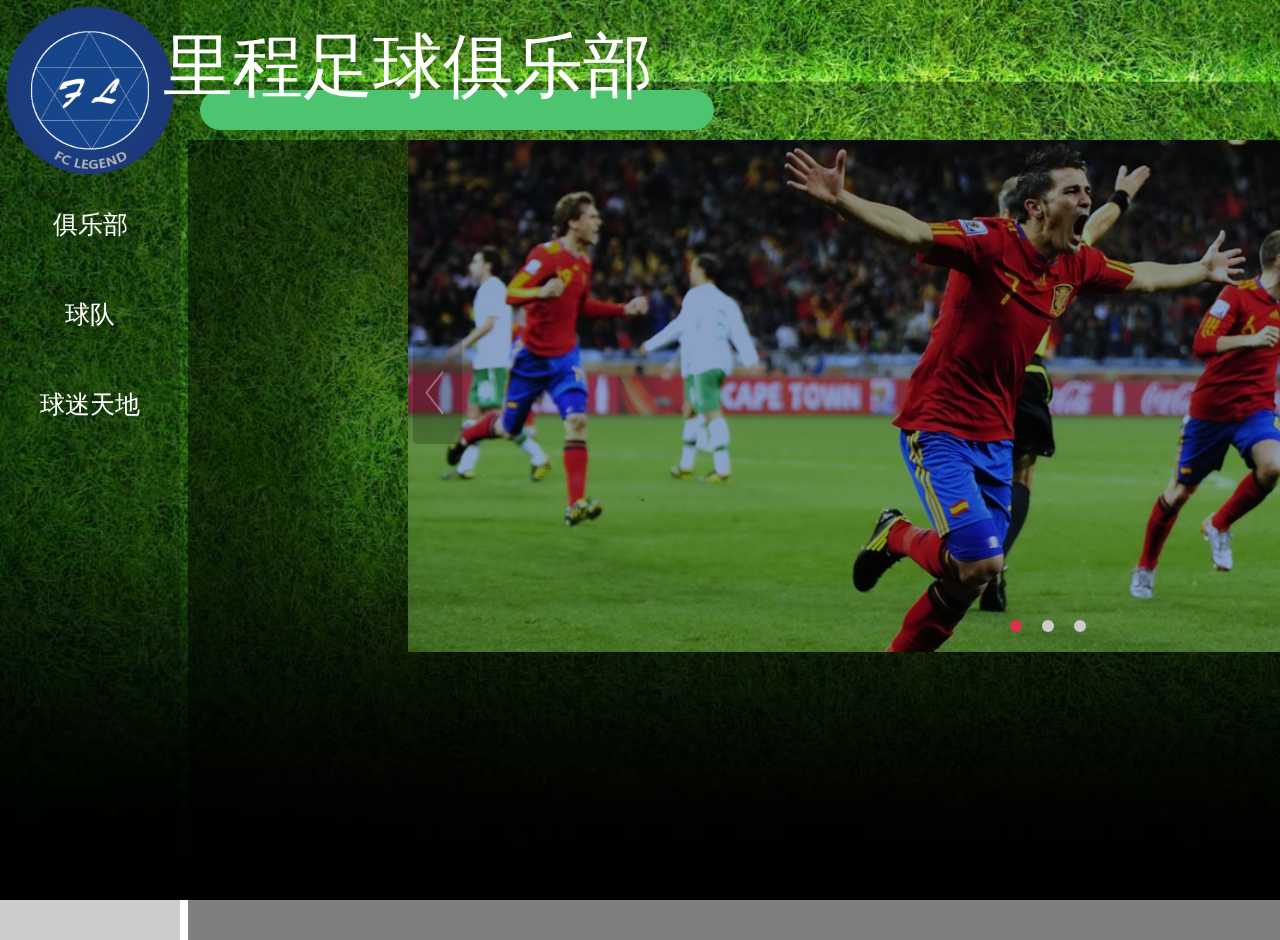
<file: 主页/index.html>
<html>
	<head>
		<meta charset='utf-8' />
		<script src="jquery.js"></script>
		<script type="text/javascript" src="jquery.SuperSlide.2.1.1.js"></script>
		<script type="text/javascript">		
			$(document).ready(function(){
				var i;
				$(".prev,.next").hover(function(){
					$(this).stop(true,false).fadeTo("show",0.9);
				},function(){
					$(this).stop(true,false).fadeTo("show",0.4);
				});
				$(".banner-box").slide({
					titCell:".hd ul",
					mainCell:".bd ul",
					effect:"fold",
					interTime:2500,
					delayTime:500,
					autoPlay:true,
					autoPage:true, 
					trigger:"click" 
				});
				
				$("#img1").hover(function(){
					$("#text1").fadeIn();
					for(i=0;i<1;i++){
						var story = document.getElementById('sto1');
  						var s = document.getElementById('show1');
  						var a = story.innerHTML.slice("");
						var i = 0;
						timer=setInterval(function(){
							s.innerHTML=story.innerHTML.substring(0,i)
							i++;
							if(s.innerHTML==story.innerHTML){clearInterval(timer);};
						},20);
					}
				},function(){
					$("#text1").fadeOut();
					clearInterval(timer);
					s.innerHTML="";
				});
				$("#img2").hover(function(){
					$("#text2").fadeIn();
					for(i=0;i<1;i++){
						var story = document.getElementById('sto2');
  						var s = document.getElementById('show2');
  						var a = story.innerHTML.slice("");
						var i = 0;
						timer=setInterval(function(){
							s.innerHTML=story.innerHTML.substring(0,i)
							i++;
							if(s.innerHTML==story.innerHTML){clearInterval(timer);};
						},20);
					}
				},function(){
					$("#text2").fadeOut();
					clearInterval(timer);
					s.innerHTML="";
				});
				$("#img3").hover(function(){
					$("#text3").fadeIn();
					for(i=0;i<1;i++){
						var story = document.getElementById('sto3');
  						var s = document.getElementById('show3');
  						var a = story.innerHTML.slice("");
						var i = 0;
						timer=setInterval(function(){
							s.innerHTML=story.innerHTML.substring(0,i)
							i++;
							if(s.innerHTML==story.innerHTML){clearInterval(timer);};
						},20);
					}
				},function(){
					$("#text3").fadeOut();
					clearInterval(timer);
					s.innerHTML="";
				});
			});
		</script>
	</head>

	
	<style type="text/css">
		*
		{
			margin: 0px;
			padding: 0px;
		}
		.navigation
		{
			width: 180px;
			height: 940px;
			background-color: rgba(0,0,0,0.2);
			z-index: 3;
		}
		.navigation ul
		{
			list-style:none;
		}
		.div_inline{ 
			display:inline;
			float: left;
		}
		.title{
			font-size: 70;
			position:fixed;
			left: 10%;
			top: 20px;
			z-index: 3;
		}
		.navigation li
		{
			float:left;
			height: 90px;
			width: 180px;
			display: block;
			text-align: center;
			line-height: 90px;
			color: white;
			font-size: 25;
		}
		.navigation li:hover
		{
			background-color: rgba(73,11,11,0.6);
		}
		@charset "utf-8";
		/* css 重置 */
		body,div,ul,li,dl,dt,dd,h2,p{padding:0;margin:0;font-family:"微软雅黑";}
		ul{list-style:none ;}
		img{border:none;}
		a{blr:expression(this.onFocus=this.blur());outline:none;}

			/* banner-box */
			.banner-box{min-width:1720px;position:relative;overflow:hidden;}
			.banner-box .bd{ width:100% !important;}
			.banner-box .bd li .m-width {width:1280px;margin:0 auto;overflow:hidden;}
			.banner-box .bd li{width:100% !important;height:720px;}
			.banner-box .bd li a{display:block;background-size:auto;}

			.banner-btn{width:1280px;/*position:absolute;top:120px;left:50%;*/margin-left:-605px;}
			.banner-btn a{display:block;width:49px;height:104px;position:absolute;top:0;filter:alpha(opacity=40);-moz-opacity:0.4;-khtml-opacity:0.4;opacity:0.4;}
			.banner-btn a.prev{left:160px;background:url(foot.png) no-repeat 0 0;} 
			.banner-btn a.next{right:-150px;background:url(foot.png) no-repeat -49px 0;}

			.banner-box .hd {position:absolute;top:60px;left:880px;}
			.banner-box .hd ul li{width:12px;height:12px;border-radius :50%;text-indent:-9999px;margin-right:20px;background:#ccc;float:left;cursor:pointer;}
			.banner-box .hd ul li.on{background:#DA324D;}
	</style>

	<body style="background-image:url(body.jpg);no-repeat top center #000;background-attachment: fixed; background-size: cover;">
		<div class="div_inline">
			<div class="navigation"style="position: fixed;left: 0px;top: 0px">
				<a href="../主页/index.html"><img src="自制LOGO.png"width="180";height="180";style="padding: 5px"/></a>
				<ul>
					<a href="../俱乐部/club.html"><li id="a">俱乐部</li></a>
					<a href="../球队/team.html"><li id="b">球队</li></a>
					<a href="../球迷天地/fans.html"><li id="c">球迷天地</li></a>
				</ul>
			</div>
		</div>
		<div class="div_inline">
			<div class="title"style="color:white">&nbsp&nbsp里程足球俱乐部</div>
			<hr width=40% size=40 color=#4DC46F style="border-radius: 20px; position:fixed; top:90px;left:200px;z-index: 2">
			<div class="vituarl" style="position: absolute;top:140px;left:170px;width: 1735px;height: 800px;overflow: hidden;">
				<div style="position: absolute;width: 1752px;height: 800px;z-index: 1;overflow: scroll;overflow-x:hidden;overflow-y:auto;">
					<div class="banner-box"style="position: absolute;top:0px;left: 18px;height: 800px;background-color: rgba(0,0,0,0.5);">
						<div class="bd">
					        <ul>          	    
					            <li>
					                <div class="m-width">
					                <a id="img1" href="javascript:void(0);"><img src="1.jpg" style="width: 1280px;height:512px;"/></a>
					                </div>
					            </li>
					            <li>
					                <div class="m-width">
					                <a id="img2" href="javascript:void(0);"><img src="2.jpg" style="width: 1280px;height:512px;" /></a>
					                </div>
					            </li>
					            <li>
					                <div class="m-width">
					                <a id="img3" href="javascript:void(0);"><img src="3.jpg" style="width: 1280px;height:512px;"/></a>
					                </div>
					            </li>
					        </ul>
					    </div>
					    <div class="banner-btn"style="position: absolute;top:200px;left:670px">
					        <a class="prev" href="javascript:void(0);"></a>
					        <a class="next" href="javascript:void(0);"></a>
					        <div class="hd"style="position: absolute;top:280px;left:757px"><ul></ul></div>
					    </div>
					    <div id="text1" style="color: white;font-size: 40;position: absolute;top: 550px;left: 200px;display: none;">
					    	<p id="sto1" style="display:none;">We are the CHAMPIONS!</p>
							<p id="show1" style="position: absolute;left: 20px;width: 1720px;"></p>
						</div>
						<div id="text2" style="color: white;font-size: 40;position: absolute;top: 550px;left: 200px;display: none;">
							<p id="sto2" style="display:none;">We have DREAMS!</p>
							<p id="show2" style="position: absolute;left: 20px;width: 1720px;"></p>
						</div>
						<div id="text3" style="color: white;font-size: 40;position: absolute;top: 550px;left: 200px;display: none;">
							<p id="sto3" style="display:none;">We NEVER give up!</p>
							<p id="show3" style="position: absolute;left: 20px;width: 1720px;"></p>
						</div>
					</div>
				</div>
			</div>
		</div>
	</body>
</html>
</file>
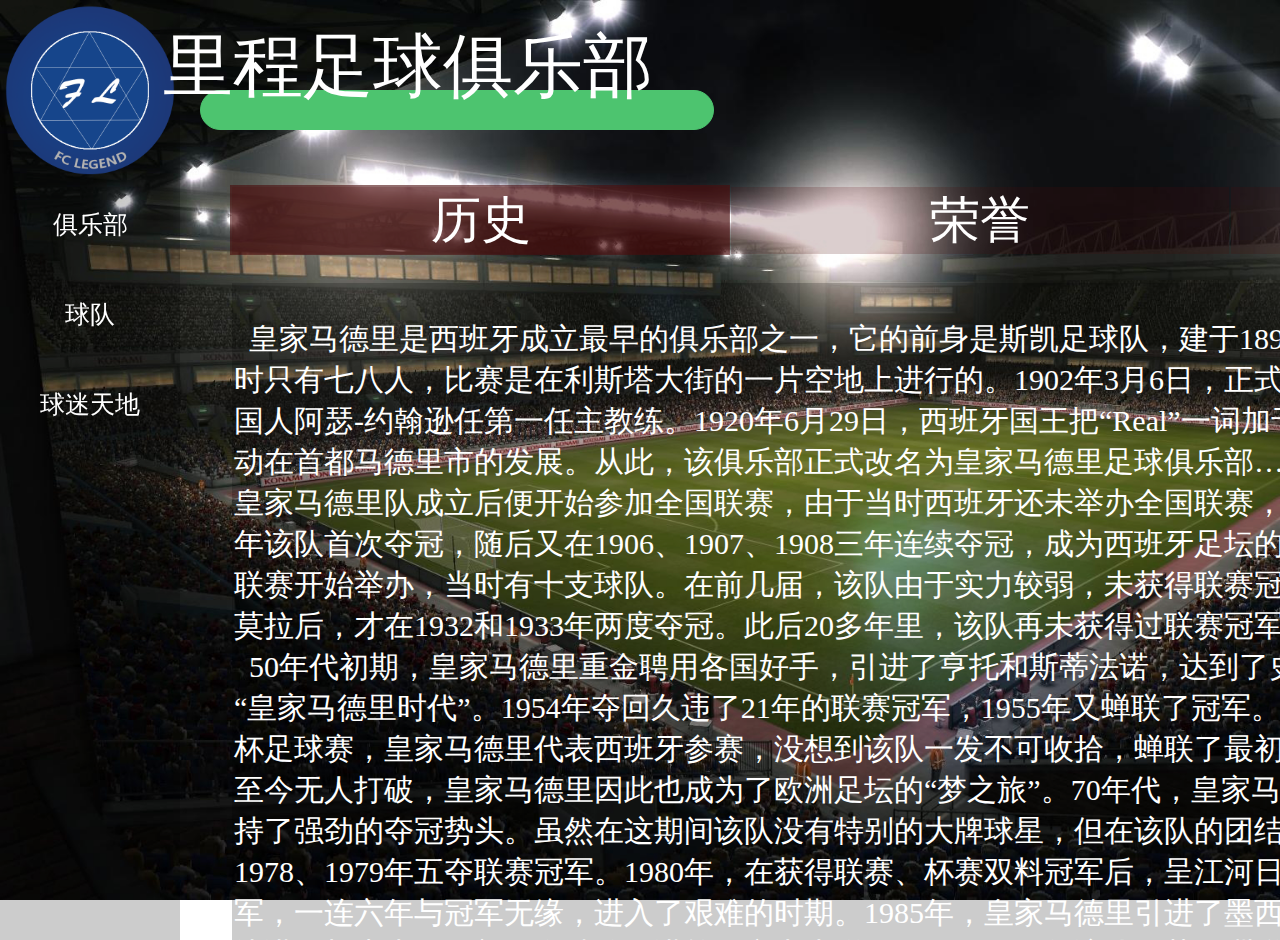
<file: 俱乐部/club.html>
<html>
<head>
<meta charset='utf-8' />
<script src="jquery.js"></script>
<script src="2.js" type="text/javascript"></script>
<link href="1.css" rel="stylesheet" type="text/css" />
</head>

	
<style type="text/css">
	*
	{
		margin: 0px;
		padding: 0px;
	}
	.navigation
	{
		width: 180px;
		height: 940px;
		background-color: rgba(0,0,0,0.2);
		z-index: 3;
	}
	.navigation ul
	{
		list-style:none;
	}
	.div_inline{ 
		display:inline;
		float: left;
	}
	.title{
		font-size: 70;
		position:fixed;
		left: 10%;
		top: 20px;
		z-index: 3;
	}
	.navigation li
	{
		float:left;
		height: 90px;
		width: 180px;
		display: block;
		text-align: center;
		line-height: 90px;
		color: white;
		font-size: 25;
	}
	.navigation li:hover
	{
		background-color: rgba(73,11,11,0.6);
	}
	@charset "utf-8";
</style>

<body style="background-image:url(body.jpg);no-repeat top center #000;background-attachment: fixed; background-size: cover;">
	<div class="div_inline">
		<div class="navigation"style="position: fixed;left: 0px;top: 0px">
			<a href="../主页/index.html"><img src="自制LOGO.png"width="180";height="180";style="padding: 5px"/></a>
			<ul>
				<a href="../俱乐部/club.html"><li id="a">俱乐部</li></a>
				<a href="../球队/team.html"><li id="b">球队</li></a>
				<a href="../球迷天地/fans.html"><li id="c">球迷天地</li></a>
			</ul>
		</div>
	</div>
	<div class="div_inline">
		<div class="title"style="color:white">&nbsp&nbsp里程足球俱乐部</div>
			<hr width=40% size=40 color=#4DC46F style="border-radius: 20px; position:fixed; top:90px;left:200px;z-index: 2">
		<div class="vituarl" style="position: absolute;top:140px;left:170px;width: 1735px;height: 800px;overflow: hidden;">
			<div style="position: absolute;width: 1752px;height: 800px;z-index: 1;overflow: scroll;overflow-x:hidden;overflow-y:auto;">
				<div style="position: absolute;top:30px;left:60px;background-color: rgba(0,0,0,0.5);height: 700px;">
					
				    <div style="position: absolute;top:0px;left:0px">
				    <div class="slider" style="width: 500px;height: 70px;background-color: rgba(73,11,11,0.6);position: absolute;top: 15px;left: 0px;"></div>
				    <table class="tabTitlesContainer" style="position: relative;top: 15px;">
					    <tr id="tabTitles">
					        <td id="1" class="tabTitleUnHovered" onmouseenter="tabPageControlHover(0)" onclick="tabPageControlClick(0)" onmouseout="tabPageControlOut(0)">历史</td>
					        <td id="2" class="tabTitleUnHovered" onmouseenter="tabPageControlHover(1)" onclick="tabPageControlClick(1)" onmouseout="tabPageControlOut(1)">荣誉</td>
					        <td id="3" class="tabTitleUnHovered" onmouseenter="tabPageControlHover(2)" onclick="tabPageControlClick(2)" onmouseout="tabPageControlOut(2)">梯队情况</td>
					    </tr>
					</table>
					<table id="tabPagesContainer"style="position: relative;top: 40px;">
					    <tbody class="tabPageSelected">
					        <tr class="tabPage">
					            <td><br>
									&nbsp&nbsp皇家马德里是西班牙成立最早的俱乐部之一，它的前身是斯凯足球队，建于1896年，当时仅有会员30人，队员当时只有七八人，比赛是在利斯塔大街的一片空地上进行的。1902年3月6日，正式成立了马德里社会俱乐部，由英国人阿瑟-约翰逊任第一任主教练。1920年6月29日，西班牙国王把“Real”一词加于俱乐部名前，以此来推动足球运动在首都马德里市的发展。从此，该俱乐部正式改名为皇家马德里足球俱乐部……<br>
									皇家马德里队成立后便开始参加全国联赛，由于当时西班牙还未举办全国联赛，只有王室举办的国王杯赛。1905年该队首次夺冠，随后又在1906、1907、1908三年连续夺冠，成为西班牙足坛的一支劲旅。1928年，西班牙甲级联赛开始举办，当时有十支球队。在前几届，该队由于实力较弱，未获得联赛冠军。直至引进了著名的守门员查莫拉后，才在1932和1933年两度夺冠。此后20多年里，该队再未获得过联赛冠军。<br>
									&nbsp&nbsp50年代初期，皇家马德里重金聘用各国好手，引进了亨托和斯蒂法诺，达到了史无前例的黄金时期，被人们称为“皇家马德里时代”。1954年夺回久违了21年的联赛冠军，1955年又蝉联了冠军。同年，欧洲足联创办了欧洲冠军杯足球赛，皇家马德里代表西班牙参赛，没想到该队一发不可收拾，蝉联了最初的五届的冠军杯冠军。这一记录至今无人打破，皇家马德里因此也成为了欧洲足坛的“梦之旅”。70年代，皇家马德里携黄金时期的余威，继续保持了强劲的夺冠势头。虽然在这期间该队没有特别的大牌球星，但在该队的团结努力下，在1972、1975、1976、1978、1979年五夺联赛冠军。1980年，在获得联赛、杯赛双料冠军后，呈江河日下之势，除1982年获得杯赛冠军，一连六年与冠军无缘，进入了艰难的时期。1985年，皇家马德里引进了墨西哥球星桑切斯和阿根廷球星巴尔达诺，加上本国的新星布特拉各诺等，实力大增。1985、1986年该队两获欧洲联盟杯，成为联盟杯赛历史上第一支蝉联冠军的球队。1986-1990年，该队连续五次夺得联赛冠军，创造了西班牙足坛记录。但在冠军杯赛中，该队与冠军无缘，甚至创造了0:5负于AC米兰的历史最差记录。总体来说，80年代后期以联盟杯赛冠军为标志，可称该队历史上第二个黄金时期。1990年夺得联赛冠军后，由于管理经营不善，负债累累，同时老对手巴塞罗那的崛起，皇家马德里黯然失色，看着对手四次连续夺冠。1995年，该队夺得联赛冠军，但仅过一年，该队又仅获联赛第六，滑到十余年历史最低谷。1996年，卡佩罗接过帅印，率领这支豪华之师夺得冠军。1998、2000和2002年该队五年之中三夺欧洲冠军杯，更被国际足联评为“20世纪最佳球队”。<br>
									&nbsp&nbsp进入二十一世纪以来，皇马在新主席弗拉伦蒂诺的带领下奉行“巨星政策”，菲戈、齐达内、罗纳尔多、贝克汉姆等巨星相继来到队中。不过在大肆购买球员的同时，球队的整体结构出现问题。耶罗、马克莱莱等中后场球员相继之后，皇马的中后场问题不小。奎罗斯、卡马乔、雷蒙、卢森博格等教练都没能取得成功，直到0708赛季舒斯特尔的到来。算上教练目前皇马的巴西人已达8人之多，是名副其实的一支巴西帮球队。新赛季在引入一帮精兵强将之后，毫无疑问皇马的目标只有一个，那就是冠军。</td>
					        </tr>
					    </tbody>
					    <tbody class="tabPageUnSelected">
					        <tr class="tabPage">
					            <td><br>&nbsp&nbsp皇马保持着欧冠夺冠次数（10次）、参赛次数、出场次数、胜利次数、进球数等一系列纪录（包括改制前）。而在西班牙国内皇马一共夺得32次西班牙甲级联赛冠军及19次西班牙国王杯冠军。皇马还有预备队皇马卡斯蒂利亚（Real Madrid Castilla，即皇马B队）在西班牙足球乙级联赛比赛。另外皇马在1932年成立篮球队——皇家马德里Baloncesto，而且篮球队成就与足球队同样显赫，8次成为欧洲冠军，30次成为本土职业篮球联赛冠军。<br>
								&nbsp&nbsp皇马被评为2014年度欧洲最佳俱乐部。<br>
								&nbsp&nbsp皇马被评为2014年度欧洲最佳俱乐部。<br>
								&nbsp&nbsp2009年9月10日被国际足球历史和统计联合会评为20世纪欧洲最佳俱乐部。<br>
								&nbsp&nbsp2014年9月10日，欧洲足球俱乐部协会(ECA)大会在瑞士的日内瓦召开，欧洲俱乐部协会官方宣布：皇马被评为2014年度欧洲最佳俱乐部。<br>
								&nbsp&nbsp皇马基金会的公益项目El Gallinero被评为最佳社会活动项目。 <br>
								</td>
					        </tr>
					    </tbody>
					    <tbody  class="tabPageUnSelected">
					        <tr class="tabPage">
					            <td>
					            	<br>&nbsp&nbsp皇家马德里卡斯蒂亚是一支目前征战在西班牙丙级联赛的足球队，它是皇家马德里的预备队。成立于1930年12月16号，主场为迪斯蒂法诺球场，现由皇家马德里主席顾问、体育总监齐内丁·齐达内负责主管。有别于英格兰俱乐部各自踢不同的联赛，西班牙俱乐部的预备队和它们的一线队征战同一个联赛体制。然而，预备队和一线队在规则上不允许征战同一级别的联赛。因此皇家马德里卡斯蒂亚是不可以参加西甲联赛的。预备队现在也不可以参加国王杯的比赛了。另外，只有23岁以下的球员或者25岁以下并签了职业合同的球员才允许在一线队和预备队之间调动。<br>
					            	&nbsp&nbsp由《法国足球》杂志进行的一项调查表明，皇家马德里、AC米兰和阿森纳是欧洲足球“第一流的足球学校”。根据这项调查，在青训系统的水平和成果方面，皇家马德里是欧洲最好的俱乐部。在西甲联赛所有20支球队中，只有莱万特、毕尔巴鄂竞技和塞维利亚三支球队里没有来自皇马青训营的球员。<br>
									皇家马德里是在培养青少年球员方面做得最好的俱乐部。这不是俱乐部主席卡尔德隆说的话，也不是青训系统负责人米歇尔的一面之词，而是著名的《法国足球》杂志委托两所大学所做的调查得到的结果。调查结果显示，在欧洲范围内，皇家马德里是向各国顶级联赛输送球员数目最多的俱乐部。<br>
									&nbsp&nbsp《法国足球》的报道指出，皇家马德里向欧洲各国联赛(意大利、英格兰、德国、法国和西班牙)输送的球员多达44名。但实际上，如果加上在荷兰踢球的乌尔赛斯、转会到国际米兰的坎比亚索和远赴希腊奥林匹亚科斯队效力的劳尔-布拉沃等球员，这一数字将上升到54名。<br>
									&nbsp&nbsp显然，上述的调查研究并没有提到这些球员有多少进入了皇马的一线队以及他们取得了什么样的成绩，也没有预测未来是否将会再次出现“皇马五鹰”那样一批有才华的球员，但研究表明，依靠科学观念建立起来的皇马青训系统是真正意义上的“球员生产线”。皇家马德里输出的球员的类型各不相同，各自取得的成就也参差不齐，但像卡尼萨雷斯(38岁)、贝伦格尔(35岁)和阿尔贝托-马尔科斯(34岁)这样的老将的能力是毋庸置疑的。<br>
									&nbsp&nbsp综观整个欧洲足坛，没有哪家俱乐部在培养球员方面取得了能够与皇家马德里相比拟的成就。排在输出球员数目第二位的梅兹俱乐部(法国)仅有29名球员效力于欧洲顶级联赛。而在西班牙，皇马的夙敌巴塞罗那也只为其他球队“培养”了24名球员。
					            </td>
					        </tr>
					    </tbody>
					</table>
				    </div>
				</div>
			</div>
		</div>
		
		
	</div>
</body>
</html>
</file>
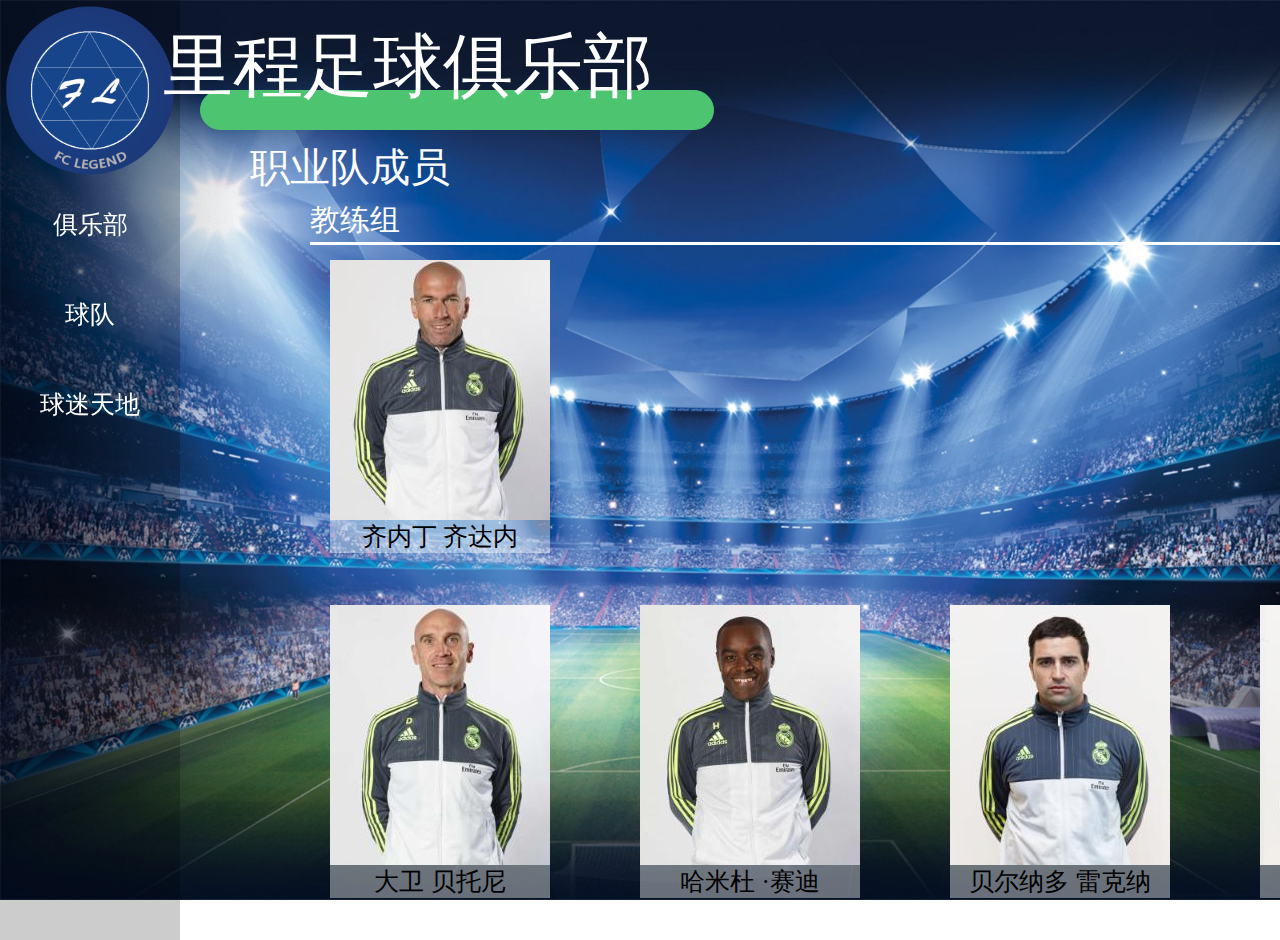
<file: 球队/team.html>
<html>
	<head>
		<meta charset='utf-8' />
		<script src="jquery.js"></script>
		<script type="text/javascript">	
			$(document).ready(function(){
				$(".coach").hover(function(){
					var id1='#name'+$(this).attr("id");
					$(id1).animate({top:225},300);
					var id2='#introduce'+$(this).attr("id");
					$(id2).fadeIn();
				},function(){
					var id1='#name'+$(this).attr("id");
					$(id1).animate({top:260},300);
					var id2='#introduce'+$(this).attr("id");
					$(id2).fadeOut();
				});
				$(".player").hover(function(){
					var id1='#name'+$(this).attr("id");
					$(id1).animate({top:146},300);
					var id2='#introduce'+$(this).attr("id");
					$(id2).fadeIn();
				},function(){
					var id1='#name'+$(this).attr("id");
					$(id1).animate({top:260},300);
					var id2='#introduce'+$(this).attr("id");
					$(id2).fadeOut();
				});
			})
		</script>
	</head>

	
	<style type="text/css">
		*
		{
			margin: 0px;
			padding: 0px;
		}
		.navigation
		{
			width: 180px;
			height: 940px;
			background-color: rgba(0,0,0,0.2);
			z-index: 3;
		}
		.navigation ul
		{
			list-style:none;
		}
		.div_inline{ 
			display:inline;
			float: left;
		}
		.title{
			font-size: 70;
			position:fixed;
			left: 10%;
			top: 20px;
			z-index: 3;
		}
		.navigation li
		{
			float:left;
			height: 90px;
			width: 180px;
			display: block;
			text-align: center;
			line-height: 90px;
			color: white;
			font-size: 25;
		}
		.navigation li:hover
		{
			background-color: rgba(73,11,11,0.6);
		}
		
	</style>

	<body style="background-image:url(body.jpg);no-repeat top center #000;background-attachment: fixed; background-size: cover;">
		<div class="div_inline">
			<div class="navigation"style="position: fixed;left: 0px;top: 0px">
				<a href="../主页/index.html"><img src="自制LOGO.png"width="180";height="180";style="padding: 5px"/></a>
				<ul>
					<a href="../俱乐部/club.html"><li id="a">俱乐部</li></a>
					<a href="../球队/team.html"><li id="b">球队</li></a>
					<a href="../球迷天地/fans.html"><li id="c">球迷天地</li></a>
				</ul>
			</div>
		</div>
		<div class="div_inline">
			<div class="title"style="color:white">&nbsp&nbsp里程足球俱乐部</div>
			<hr width=40% size=40 color=#4DC46F style="border-radius: 20px; position:fixed; top:90px;left:200px;z-index: 2">
			<div class="vituarl" style="position: absolute;top:140px;left:170px;width: 1735px;height: 800px;overflow: hidden;">
				<div style="position: absolute;width: 1752px;height: 800px;z-index: 1;overflow: scroll;overflow-x:hidden;overflow-y:auto;">
					<div style="position: absolute; left: 80px;font-size: 40;color: white;">职业队成员</div>
					<div style="position: absolute; left: 140px;top:60px;font-size: 30;color: white;">教练组</div>
					<hr width=80% size=3 color=white style="filter:progid:DXImageTransform.Microsoft.Glow(color=white,strength=10);position: absolute;top: 102px;left: 140px;"> 
					<div style="position: absolute; left: 160px;top:120px;">
						<div>
							<div class="coach" id="1" style="width: 220px;height: 295px;">
								<a href="javascript:void(0);"><img src="coach1.jpg"></a>
								<p id="name1" style="background-color: rgba(255,255,255,0.4);width: 220px;text-align: center;font-size: 25;position: absolute;">齐内丁 齐达内</p>
								<p id="introduce1" style="background-color: rgba(255,255,255,0.4);width: 220px;height:34.4px;text-align: center;font-size: 20;position: absolute;display: none;">教练</p>
							</div>
						</div>
						<div style="position: relative;top: 50px;">
							<div class="coach" id="2" style="width: 220px;height: 295px;float: left;">
								<a href="javascript:void(0);" ><img src="coach2.jpg"></a>
								<p id="name2" style="background-color: rgba(255,255,255,0.4);width: 220px;text-align: center;font-size: 25;position: absolute;">大卫 贝托尼</p>
								<p id="introduce2" style="background-color: rgba(255,255,255,0.4);width: 220px;height:34.4px;text-align: center;font-size: 20;position: absolute;top:260px;display: none;">助理教练</p>
							</div>
							<div class="coach" id="3" style="width: 220px;height: 295px;float: left;position: relative;left: 90px;">
								<a href="javascript:void(0);" style="position: relative;"><img src="coach3.jpg"></a>
								<p id="name3" style="background-color: rgba(255,255,255,0.4);width: 220px;text-align: center;font-size: 25;position: absolute;">哈米杜 ·赛迪</p>
								<p id="introduce3" style="background-color: rgba(255,255,255,0.4);width: 220px;height:34.4px;text-align: center;font-size: 20;position: absolute;top:260px;display: none;">助理教练</p>
							</div>
							<div class="coach" id="4" style="width: 220px;height: 295px;float: left;position: relative;left: 180px;">
								<a href="javascript:void(0);" style="position: relative;"><img src="coach4.jpg"></a>
								<p id="name4" style="background-color: rgba(255,255,255,0.4);width: 220px;text-align: center;font-size: 25;position: absolute;">贝尔纳多 雷克纳</p>
								<p id="introduce4" style="background-color: rgba(255,255,255,0.4);width: 220px;height:34.4px;text-align: center;font-size: 20;position: absolute;top:260px;display: none;">体能训练师</p>
							</div>
							<div class="coach" id="5" style="width: 220px;height: 295px;float: left;position: relative;left: 270px;">
								<a href="javascript:void(0);" style="position: relative;"><img src="coach5.jpg"></a>
								<p id="name5" style="background-color: rgba(255,255,255,0.4);width: 220px;text-align: center;font-size: 25;position: absolute;">路易斯· 罗比斯</p>
								<p id="introduce5" style="background-color: rgba(255,255,255,0.4);width: 220px;height:34.4px;text-align: center;font-size: 20;position: absolute;top:260px;display: none;">守门员教练</p>
							</div>
						</div>
					</div>
					<div style="position: absolute; left: 140px;top:780px;font-size: 30;color: white;">球员</div>
					<hr width=80% size=3 color=white style="filter:progid:DXImageTransform.Microsoft.Glow(color=white,strength=10);position: absolute;top: 820px;left: 140px;"> 
					<div style="position: absolute; left: 160px;top:790px;">
						<div style="position: relative;top: 50px;">
							<div class="player" id="6" style="width: 220px;height: 295px;float: left;">
								<a href="javascript:void(0);" ><img src="player1.jpg"></a>
								<p id="name6" style="background-color: rgba(255,255,255,0.4);width: 220px;text-align: center;font-size: 25;position: absolute;">凯洛尔•纳瓦斯</p>
								<p id="introduce6" style="background-color: rgba(255,255,255,0.4);width: 220px;height:80px;text-align: center;font-size: 20;position: absolute;top:180px;display: none;">号码：1<br>身高：1.85m<br>体重：78kg<br>守门员</p>
							</div>
							<div class="player" id="7" style="width: 220px;height: 295px;float: left;position: relative;left: 90px;">
								<a href="javascript:void(0);" style="position: relative;"><img src="player2.jpg"></a>
								<p id="name7" style="background-color: rgba(255,255,255,0.4);width: 220px;text-align: center;font-size: 25;position: absolute;">基科·卡西利亚</p>
								<p id="introduce7" style="background-color: rgba(255,255,255,0.4);width: 220px;height:80px;text-align: center;font-size: 20;position: absolute;top:180px;display: none;">号码：13<br>身高：1.91m<br>体重：84kg<br>守门员</p>
							</div>
							<div class="player" id="8" style="width: 220px;height: 295px;float: left;position: relative;left: 180px;">
								<a href="javascript:void(0);" style="position: relative;"><img src="player3.jpg"></a>
								<p id="name8" style="background-color: rgba(255,255,255,0.4);width: 220px;text-align: center;font-size: 25;position: absolute;">鲁本·亚涅斯</p>
								<p id="introduce8" style="background-color: rgba(255,255,255,0.4);width: 220px;height:80px;text-align: center;font-size: 20;position: absolute;top:180px;display: none;">号码：31<br>身高：1.88m<br>体重：80kg<br>守门员</p>
							</div>
							<div class="player" id="9" style="width: 220px;height: 295px;float: left;position: relative;left: 270px;">
								<a href="javascript:void(0);" style="position: relative;"><img src="player4.jpg"></a>
								<p id="name9" style="background-color: rgba(255,255,255,0.4);width: 220px;text-align: center;font-size: 25;position: absolute;">塞尔吉奥•拉莫斯</p>
								<p id="introduce9" style="background-color: rgba(255,255,255,0.4);width: 220px;height:80px;text-align: center;font-size: 20;position: absolute;top:180px;display: none;">号码：4<br>身高：1.83m<br>体重：75kg<br>后卫</p>
							</div>
						</div>
					</div>
					<div style="position: absolute; left: 160px;top:1140px;">
						<div style="position: relative;top: 50px;">
							<div class="player" id="10" style="width: 220px;height: 295px;float: left;">
								<a href="javascript:void(0);" ><img src="player5.jpg"></a>
								<p id="name10" style="background-color: rgba(255,255,255,0.4);width: 220px;text-align: center;font-size: 25;position: absolute;">佩佩</p>
								<p id="introduce10" style="background-color: rgba(255,255,255,0.4);width: 220px;height:80px;text-align: center;font-size: 20;position: absolute;top:180px;display: none;">号码：3<br>身高：1.88m<br>体重：81kg<br>后卫</p>
							</div>
							<div class="player" id="11" style="width: 220px;height: 295px;float: left;position: relative;left: 90px;">
								<a href="javascript:void(0);" style="position: relative;"><img src="player6.jpg"></a>
								<p id="name11" style="background-color: rgba(255,255,255,0.4);width: 220px;text-align: center;font-size: 25;position: absolute;">瓦拉内</p>
								<p id="introduce11" style="background-color: rgba(255,255,255,0.4);width: 220px;height:80px;text-align: center;font-size: 20;position: absolute;top:180px;display: none;">号码：2<br>身高：1.91m<br>体重：78kg<br>后卫</p>
							</div>
							<div class="player" id="12" style="width: 220px;height: 295px;float: left;position: relative;left: 180px;">
								<a href="javascript:void(0);" style="position: relative;"><img src="player7.jpg"></a>
								<p id="name12" style="background-color: rgba(255,255,255,0.4);width: 220px;text-align: center;font-size: 25;position: absolute;">阿尔贝罗亚</p>
								<p id="introduce12" style="background-color: rgba(255,255,255,0.4);width: 220px;height:80px;text-align: center;font-size: 20;position: absolute;top:180px;display: none;">号码：17<br>身高：1.84m<br>体重：79kg<br>后卫</p>
							</div>
							<div class="player" id="13" style="width: 220px;height: 295px;float: left;position: relative;left: 270px;">
								<a href="javascript:void(0);" style="position: relative;"><img src="player8.jpg"></a>
								<p id="name13" style="background-color: rgba(255,255,255,0.4);width: 220px;text-align: center;font-size: 25;position: absolute;">卡瓦哈尔</p>
								<p id="introduce13" style="background-color: rgba(255,255,255,0.4);width: 220px;height:80px;text-align: center;font-size: 20;position: absolute;top:180px;display: none;">号码：15<br>身高：1.73m<br>体重：73kg<br>后卫</p>
							</div>
						</div>
					</div>
					<div style="position: absolute; left: 160px;top:1490px;">
						<div style="position: relative;top: 50px;">
							<div class="player" id="14" style="width: 220px;height: 295px;float: left;">
								<a href="javascript:void(0);" ><img src="player9.jpg"></a>
								<p id="name14" style="background-color: rgba(255,255,255,0.4);width: 220px;text-align: center;font-size: 25;position: absolute;">达尼洛</p>
								<p id="introduce14" style="background-color: rgba(255,255,255,0.4);width: 220px;height:80px;text-align: center;font-size: 20;position: absolute;top:180px;display: none;">号码：23<br>身高：1.84m<br>体重：78kg<br>后卫</p>
							</div>
							<div class="player" id="15" style="width: 220px;height: 295px;float: left;position: relative;left: 90px;">
								<a href="javascript:void(0);" style="position: relative;"><img src="player10.jpg"></a>
								<p id="name15" style="background-color: rgba(255,255,255,0.4);width: 220px;text-align: center;font-size: 25;position: absolute;">马塞洛</p>
								<p id="introduce15" style="background-color: rgba(255,255,255,0.4);width: 220px;height:80px;text-align: center;font-size: 20;position: absolute;top:180px;display: none;">号码：12<br>身高：1.74m<br>体重：75kg<br>后卫</p>
							</div>
							<div class="player" id="16" style="width: 220px;height: 295px;float: left;position: relative;left: 180px;">
								<a href="javascript:void(0);" style="position: relative;"><img src="player11.jpg"></a>
								<p id="name16" style="background-color: rgba(255,255,255,0.4);width: 220px;text-align: center;font-size: 25;position: absolute;">纳乔</p>
								<p id="introduce16" style="background-color: rgba(255,255,255,0.4);width: 220px;height:80px;text-align: center;font-size: 20;position: absolute;top:180px;display: none;">号码：6<br>身高：1.79m<br>体重：75kg<br>后卫</p>
							</div>
							<div class="player" id="17" style="width: 220px;height: 295px;float: left;position: relative;left: 270px;">
								<a href="javascript:void(0);" style="position: relative;"><img src="player12.jpg"></a>
								<p id="name17" style="background-color: rgba(255,255,255,0.4);width: 220px;text-align: center;font-size: 25;position: absolute;">克罗斯</p>
								<p id="introduce17" style="background-color: rgba(255,255,255,0.4);width: 220px;height:80px;text-align: center;font-size: 20;position: absolute;top:180px;display: none;">号码：8<br>身高：1.82m<br>体重：78kg<br>中场</p>
							</div>
						</div>
					</div>
					<div style="position: absolute; left: 160px;top:1840px;">
						<div style="position: relative;top: 50px;">
							<div class="player" id="18" style="width: 220px;height: 295px;float: left;">
								<a href="javascript:void(0);" ><img src="player13.jpg"></a>
								<p id="name18" style="background-color: rgba(255,255,255,0.4);width: 220px;text-align: center;font-size: 25;position: absolute;">卡塞米罗</p>
								<p id="introduce18" style="background-color: rgba(255,255,255,0.4);width: 220px;height:80px;text-align: center;font-size: 20;position: absolute;top:180px;display: none;">号码：14<br>身高：1.84m<br>体重：80kg<br>中场</p>
							</div>
							<div class="player" id="19" style="width: 220px;height: 295px;float: left;position: relative;left: 90px;">
								<a href="javascript:void(0);" style="position: relative;"><img src="player14.jpg"></a>
								<p id="name19" style="background-color: rgba(255,255,255,0.4);width: 220px;text-align: center;font-size: 25;position: absolute;">伊斯科</p>
								<p id="introduce19" style="background-color: rgba(255,255,255,0.4);width: 220px;height:80px;text-align: center;font-size: 20;position: absolute;top:180px;display: none;">号码：22<br>身高：1.76m<br>体重：74kg<br>中场</p>
							</div>
							<div class="player" id="20" style="width: 220px;height: 295px;float: left;position: relative;left: 180px;">
								<a href="javascript:void(0);" style="position: relative;"><img src="player15.jpg"></a>
								<p id="name20" style="background-color: rgba(255,255,255,0.4);width: 220px;text-align: center;font-size: 25;position: absolute;">哈梅斯•罗德里格斯</p>
								<p id="introduce20" style="background-color: rgba(255,255,255,0.4);width: 220px;height:80px;text-align: center;font-size: 20;position: absolute;top:180px;display: none;">号码：10<br>身高：1.80m<br>体重：75kg<br>中场</p>
							</div>
							<div class="player" id="21" style="width: 220px;height: 295px;float: left;position: relative;left: 270px;">
								<a href="javascript:void(0);" style="position: relative;"><img src="player16.jpg"></a>
								<p id="name21" style="background-color: rgba(255,255,255,0.4);width: 220px;text-align: center;font-size: 25;position: absolute;">贝尔</p>
								<p id="introduce21" style="background-color: rgba(255,255,255,0.4);width: 220px;height:80px;text-align: center;font-size: 20;position: absolute;top:180px;display: none;">号码：11<br>身高：1.83m<br>体重：74kg<br>中场</p>
							</div>
						</div>
					</div>
					<div style="position: absolute; left: 160px;top:2190px;">
						<div style="position: relative;top: 50px;">
							<div class="player" id="22" style="width: 220px;height: 295px;float: left;">
								<a href="javascript:void(0);" ><img src="player17.jpg"></a>
								<p id="name22" style="background-color: rgba(255,255,255,0.4);width: 220px;text-align: center;font-size: 25;position: absolute;">莫德里奇</p>
								<p id="introduce22" style="background-color: rgba(255,255,255,0.4);width: 220px;height:80px;text-align: center;font-size: 20;position: absolute;top:180px;display: none;">号码：19<br>身高：1.74m<br>体重：65kg<br>中场</p>
							</div>
							<div class="player" id="23" style="width: 220px;height: 295px;float: left;position: relative;left: 90px;">
								<a href="javascript:void(0);" style="position: relative;"><img src="player18.jpg"></a>
								<p id="name23" style="background-color: rgba(255,255,255,0.4);width: 220px;text-align: center;font-size: 25;position: absolute;">科瓦西奇</p>
								<p id="introduce23" style="background-color: rgba(255,255,255,0.4);width: 220px;height:80px;text-align: center;font-size: 20;position: absolute;top:180px;display: none;">号码：16<br>身高：1.78m<br>体重：77kg<br>中场</p>
							</div>
							<div class="player" id="24" style="width: 220px;height: 295px;float: left;position: relative;left: 180px;">
								<a href="javascript:void(0);" style="position: relative;"><img src="player19.jpg"></a>
								<p id="name24" style="background-color: rgba(255,255,255,0.4);width: 220px;text-align: center;font-size: 25;position: absolute;">罗纳尔多</p>
								<p id="introduce24" style="background-color: rgba(255,255,255,0.4);width: 220px;height:80px;text-align: center;font-size: 20;position: absolute;top:180px;display: none;">号码：7<br>身高：1.85m<br>体重：80kg<br>前锋</p>
							</div>
							<div class="player" id="25" style="width: 220px;height: 295px;float: left;position: relative;left: 270px;">
								<a href="javascript:void(0);" style="position: relative;"><img src="player20.jpg"></a>
								<p id="name25" style="background-color: rgba(255,255,255,0.4);width: 220px;text-align: center;font-size: 25;position: absolute;">本泽马</p>
								<p id="introduce25" style="background-color: rgba(255,255,255,0.4);width: 220px;height:80px;text-align: center;font-size: 20;position: absolute;top:180px;display: none;">号码：9<br>身高：1.87m<br>体重：79kg<br>前锋</p>
							</div>
						</div>
					</div>
					<div style="position: absolute; left: 160px;top:2540px;">
						<div style="position: relative;top: 50px;">
							<div class="player" id="26" style="width: 220px;height: 295px;float: left;">
								<a href="javascript:void(0);" ><img src="player21.jpg"></a>
								<p id="name26" style="background-color: rgba(255,255,255,0.4);width: 220px;text-align: center;font-size: 25;position: absolute;">赫塞</p>
								<p id="introduce26" style="background-color: rgba(255,255,255,0.4);width: 220px;height:80px;text-align: center;font-size: 20;position: absolute;top:180px;display: none;">号码：20<br>身高：1.78m<br>体重：73kg<br>前锋</p>
							</div>
							<div class="player" id="27" style="width: 220px;height: 295px;float: left;position: relative;left: 90px;">
								<a href="javascript:void(0);" style="position: relative;"><img src="player22.jpg"></a>
								<p id="name27" style="background-color: rgba(255,255,255,0.4);width: 220px;text-align: center;font-size: 25;position: absolute;">卢卡斯•巴斯克斯</p>
								<p id="introduce27" style="background-color: rgba(255,255,255,0.4);width: 220px;height:80px;text-align: center;font-size: 20;position: absolute;top:180px;display: none;">号码：18<br>身高：1.73m<br>体重：70kg<br>前锋</p>
							</div>
						</div>
					</div>
				</div>
			</div>
		</div>
	</body>
</html>
</file>
<file: 俱乐部/1.css>
body{text-align:center;}

.tabTitlesContainer{text-align:center;cursor:hand;width:1500px;height:50px;border-width:thin;}

.tabTitleUnHovered{background-color:rgba(73,11,11,0.2);width:333px;font-size:50px;color:white;}

//鼠标停留设置
.tabTitleUnHovered:hover{font-size:100px;}

.tabTitleHovered{background-color:rgba(73,11,11,0.6);width:333px;font-size:50px;color:white;}




//
#tabPagesContainer{text-align:left;width:1000px;height:50px;}

.tabPageUnSelected{display: none;}	

.tabPageSelected{background-color:rgba(0,0,0,0.2);display:block;font-size:30px;font-family:simsun;color: white}

.tabPage{height:300px;}
*{
	margin: 0;
	padding:0;
}
</file>
